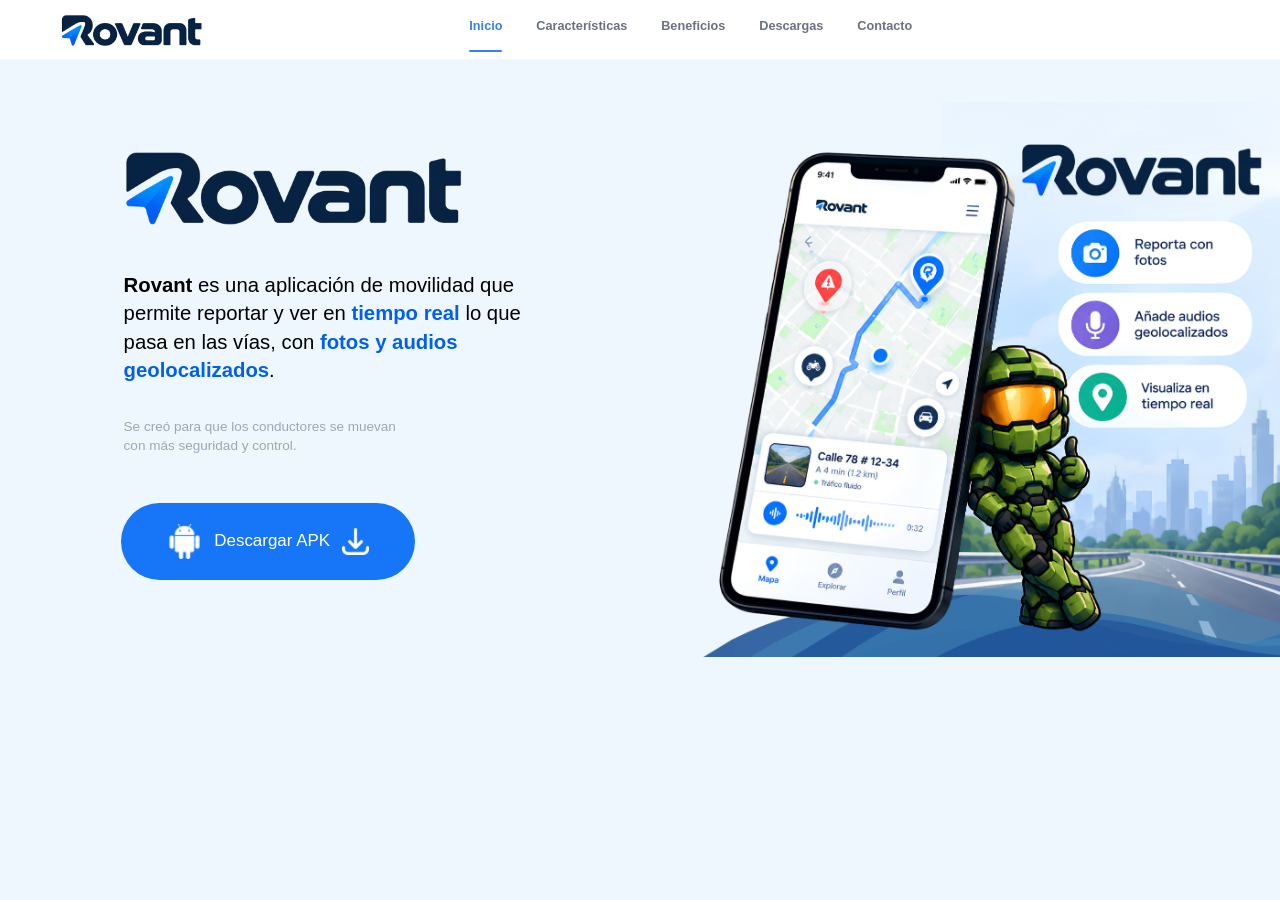
<file: Rovant.html>
<!DOCTYPE html>
<html lang="es">
<head>
  <meta charset="UTF-8">
  <meta name="viewport" content="width=device-width, initial-scale=1.0">
  <title>Rovant</title>
  <link rel="stylesheet" href="style.css">
</head>
<body>
  <div class="pantalla">

    <header class="cabecera">
      <img src="../Iconos/Rovant.png" alt="Rovant" class="logo-header">

      <nav class="menu-pc">
        <a href="#" class="nav-link activo">Inicio</a>
        <a href="#" class="nav-link">Características</a>
        <a href="#" class="nav-link">Beneficios</a>
        <a href="#" class="nav-link">Descargas</a>
        <a href="#" class="nav-link">Contacto</a>
        <div class="linea-activa"></div>
      </nav>

      <img src="../Iconos/menu.png" alt="menú" class="menu-hamburguesa">
    </header>

    <nav class="menu-movil" id="menuMovil">
      <a href="#" class="nav-link-movil activo-movil">Inicio</a>
      <a href="#" class="nav-link-movil">Características</a>
      <a href="#" class="nav-link-movil">Beneficios</a>
      <a href="#" class="nav-link-movil">Descargas</a>
      <a href="#" class="nav-link-movil">Contacto</a>
    </nav>

    <main class="contenido">
      <img src="../Iconos/Rovant.png" alt="Rovant" class="logo-principal">

      <p class="texto-principal">
        <strong>Rovant</strong> es una aplicación de movilidad
        que permite reportar y ver en <strong class="azul">tiempo real</strong>
        lo que pasa en las vías, con <strong class="azul">fotos y audios
        geolocalizados</strong>.
      </p>

      <p class="subtitulo">
        Se creó para que los conductores se muevan<br>
        con más seguridad y control.
      </p>

      <a href="#" class="btn-descarga">
        <img src="../Iconos/Android.png" alt="Android" class="icono-android">
        <span>Descargar APK</span>
        <img src="../Iconos/descargas.png" alt="descargar" class="icono-descarga">
      </a>

      <img src="../Iconos/publicidad_rovant.png" alt="Publicidad" class="publicidad">
    </main>
  </div>

  <script src="script.js"></script>
</body>
</html>
</file>
<file: style.css>
/* ============================
   RESET
============================ */
* {
  margin: 0;
  padding: 0;
  box-sizing: border-box;
  font-family: 'Segoe UI', Arial, sans-serif;
}

html, body {
  width: 100%;
  background: #EFF7FE;
  overflow-x: hidden;
  margin: 0;
}

/* ============================
   PANTALLA
============================ */
.pantalla {
  position: relative;
  width: 100%;
  background: #EFF7FE;
  overflow: hidden;
}

/* ============================
   CABECERA
============================ */
.cabecera {
  position: absolute;
  top: 0;
  left: 0;
  width: 100%;
  background: #ffffff;
  z-index: 100;
}

.logo-header {
  position: absolute;
  object-fit: contain;
  z-index: 102;
}

/* MENÚ PC */
.menu-pc {
  position: absolute;
  top: 0;
  left: 0;
  width: 100%;
  height: 100%;
  display: flex;
  align-items: center;
  justify-content: center;
  gap: 40px;
  padding: 0;
}

.nav-link {
  position: relative;
  text-decoration: none;
  color: #697180;
  font-weight: 700;
  white-space: nowrap;
  transition: color .3s;
  padding-bottom: 8px;
}

.nav-link.activo {
  color: #3382F3;
}

.linea-activa {
  position: absolute;
  bottom: 8px;
  background: #3382F3;
  border-radius: 2px;
  transition: left .25s ease, width .25s ease;
}

/* BOTÓN "Iniciar sesión" PC */
.btn-login-pc {
  background: #1776F7;
  color: #ffffff !important;
  padding: 8px 20px;
  border-radius: 50px;
  border-bottom: none !important;
  transition: background .2s, transform .1s;
}

.btn-login-pc:hover {
  background: #0f5fd0;
  transform: translateY(-1px);
}

.btn-login-pc:active {
  transform: scale(0.97);
}

/* MENÚ HAMBURGUESA */
.menu-hamburguesa {
  position: absolute;
  cursor: pointer;
  z-index: 103;
  display: none;
}

/* ============================
   CONTENIDO
============================ */
.contenido {
  position: relative;
  width: 100%;
}

.logo-principal,
.texto-principal,
.subtitulo,
.btn-descarga,
.publicidad {
  position: absolute;
}

.logo-principal {
  object-fit: contain;
}

.texto-principal {
  color: #000000;
  font-weight: 500;
  line-height: 1.4;
}

.texto-principal strong {
  font-weight: 700;
  color: #000000;
}

.texto-principal .azul {
  color: #005FF0;
  font-weight: 700;
}

.subtitulo {
  color: #9DA6B6;
  font-weight: 500;
  line-height: 1.4;
}

/* Botón descarga */
.btn-descarga {
  background: #1776F7;
  border-radius: 50px;
  display: flex;
  align-items: center;
  justify-content: center;
  text-decoration: none;
  color: #ffffff;
  font-weight: 500;
  transition: transform .2s, box-shadow .2s;
  cursor: pointer;
  border: none;
  outline: none;
}

.btn-descarga:hover {
  transform: translateY(-2px);
  box-shadow: 0 8px 20px rgba(23,118,247,.4);
}

.icono-android,
.icono-descarga {
  object-fit: contain;
}

/* Publicidad */
.publicidad {
  pointer-events: none;
  z-index: 1;
  object-fit: contain;
}

/* ============================
   MENÚ MÓVIL
============================ */
.menu-movil {
  display: none;
  position: absolute;
  left: 0;
  width: 100%;
  background: #ffffff;
  flex-direction: column;
  padding: 20px 30px;
  gap: 18px;
  box-shadow: 0 8px 20px rgba(0,0,0,.1);
  z-index: 99;
}

.menu-movil.abierto {
  display: flex;
}

.nav-link-movil {
  text-decoration: none;
  color: #697180;
  font-weight: 700;
  font-size: 16px;
  padding-bottom: 6px;
  border-bottom: 2px solid transparent;
}

.nav-link-movil.activo-movil {
  color: #3382F3;
  border-bottom-color: #3382F3;
}

.btn-login-movil {
  display: block;
  margin-top: 12px;
  padding: 12px 16px;
  background: #1776F7;
  color: #ffffff !important;
  text-align: center;
  border-radius: 50px;
  font-weight: 700;
  border-bottom: none !important;
  transition: background .2s, transform .1s;
}

.btn-login-movil:hover {
  background: #0f5fd0;
}

.btn-login-movil:active {
  transform: scale(0.98);
}

/* ============================
   MEDIA QUERY: MÓVIL
============================ */
@media (max-width: 768px) {
  .menu-hamburguesa {
    display: block;
  }
}
</file>
